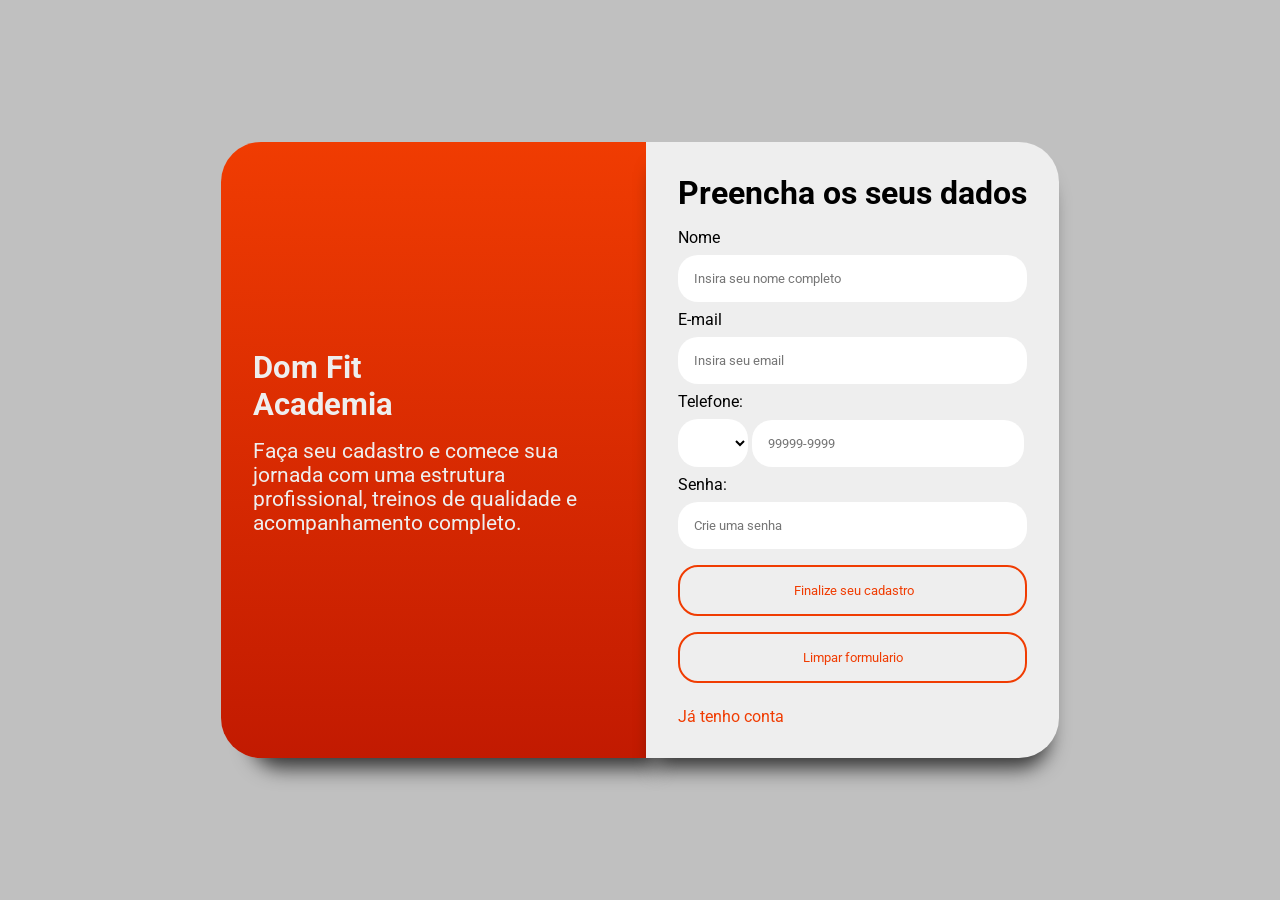
<file: cadastro.html>
<!doctype html>
<html lang="pt-br">
  <head>
    <meta charset="UTF-8" />
    <meta name="viewport" content="width=device-width, initial-scale=1.0" />
    <title>Cadastro | Dom Fit</title>

    <link rel="stylesheet" href="style-login.css" />
  </head>
  <body>
    <div class="layout">
      <aside>
        <h1>
          Dom Fit <br />
          Academia
        </h1>
        <p>
          Faça seu cadastro e comece sua jornada com uma estrutura profissional,
          treinos de qualidade e acompanhamento completo.
        </p>
      </aside>

      <div class="div-form">
        <h2>Preencha os seus dados</h2>
        <form action="">
          
          <div class="div-campo">
            <label for="">Nome</label>
            <input type="text" placeholder="Insira seu nome completo" required/>
          </div>
          
          <div class="div-campo">
            <label for="">E-mail</label>
            <input type="email" placeholder="Insira seu email" required/>
          </div>
      
          <div class="div-campo">
            <label for="">Telefone:</label>
            <div class="div-tel">
              <!-- DDD -->
                <select name="" id="" required>
                  <option value=""></option>
                  <option value="11">11</option>
                  <option value="21">21</option>
                  <option value="51">51</option>
                  <option value="92">92</option>
                  <option value="65">65</option>
                  <option value="79">79</option>
                  <option value="68">68</option>
                  <option value="96">96</option>
                </select>
                <!-- Telefone -->
              <input class="input-number" type="number" placeholder="99999-9999" required/>
            </div>
          </div>
          
          <div class="div-campo">
            <label for="">Senha:</label>
            <input type="password" placeholder="Crie uma senha" required/>
          </div>
          
          <input class="button" onclick="teste" type="submit" value=" Finalize seu cadastro" />
          <input class="button" type="reset" value="Limpar formulario" />
        </form>

        <div class="link">
          <a href="Login.html">
            <p>Já tenho conta</p>
          </a>
        </div>
      </div>
    </div>

    <script src="cadastro.js"></script>
  </body>
</html>
</file>
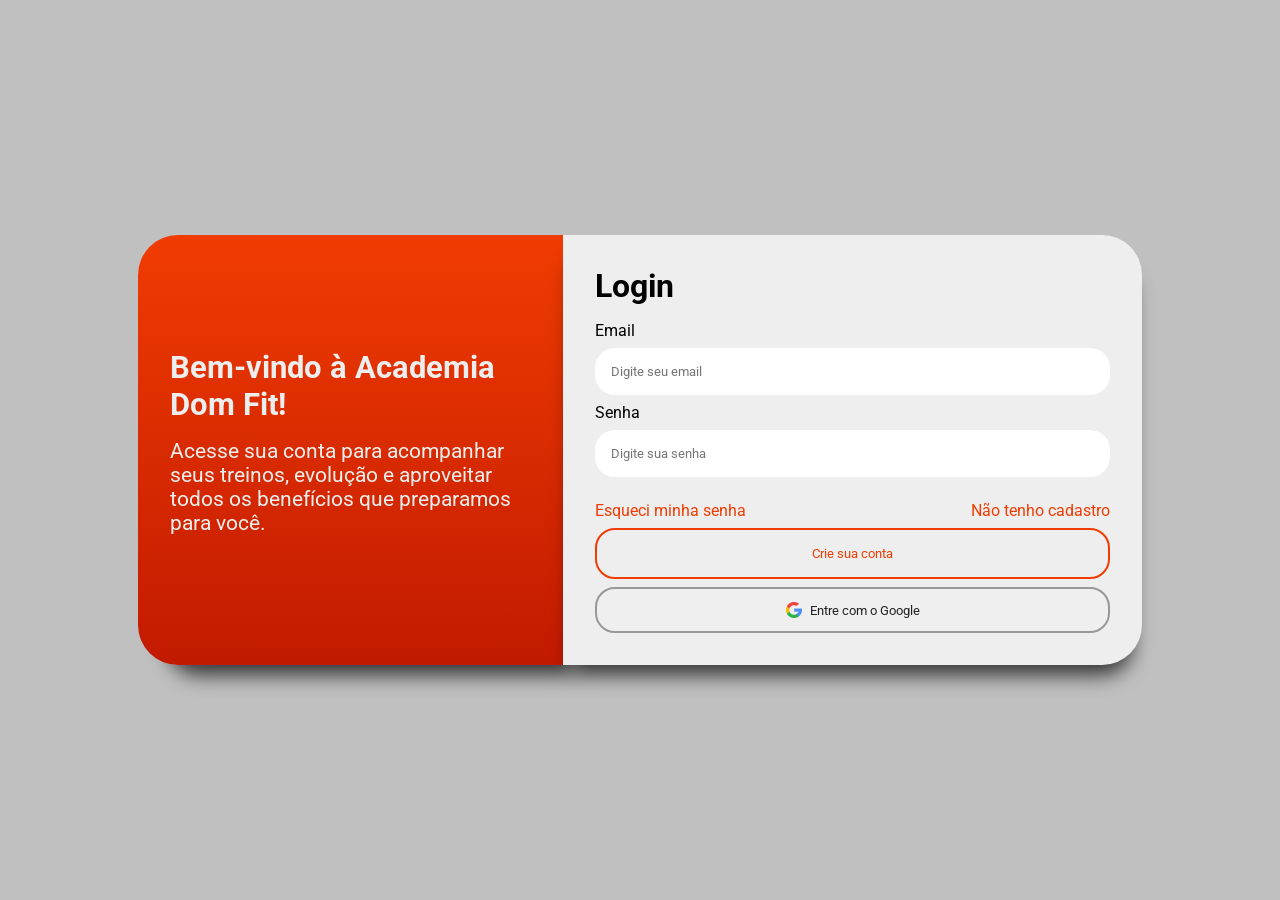
<file: Login.html>
<!DOCTYPE html>
<html lang="pt-br">

<head>
    <meta charset="UTF-8">
    <meta name="viewport" content="width=device-width, initial-scale=1.0">
    <title>Login | Dom Fit</title>
    <link rel="stylesheet" href="style-login.css">
</head>

<body>
    <div class="layout">
        <aside>
            <h2>Bem-vindo à Academia <br> Dom Fit!</h2>
            <p>
                Acesse sua conta para acompanhar seus treinos, evolução e aproveitar todos os benefícios que preparamos
                para você.

        </aside>
        
        <div class="div-form">
            <h2 class="">Login</h2>
            <form action="">
                <label for="Email">Email</label>
                <input type="Email" placeholder="Digite seu email" required>

                <label for="Senha">Senha</label>
                <input type="password" placeholder="Digite sua senha" required>

                <div class="link">
                    <a href="senha.html">
                        Esqueci minha senha
                    </a>

                    <a href="cadastro.html">
                        Não tenho cadastro
                    </a>
                </div>

                <input type="submit" class="button" value="Crie sua conta">
            </form>

            <button class="btn-google">
                <img src="img/logo-google.png" alt="logo-google" class="logo-google">
                Entre com o Google
            </button>
        </div>
    </div>
</body>

</html>
</file>
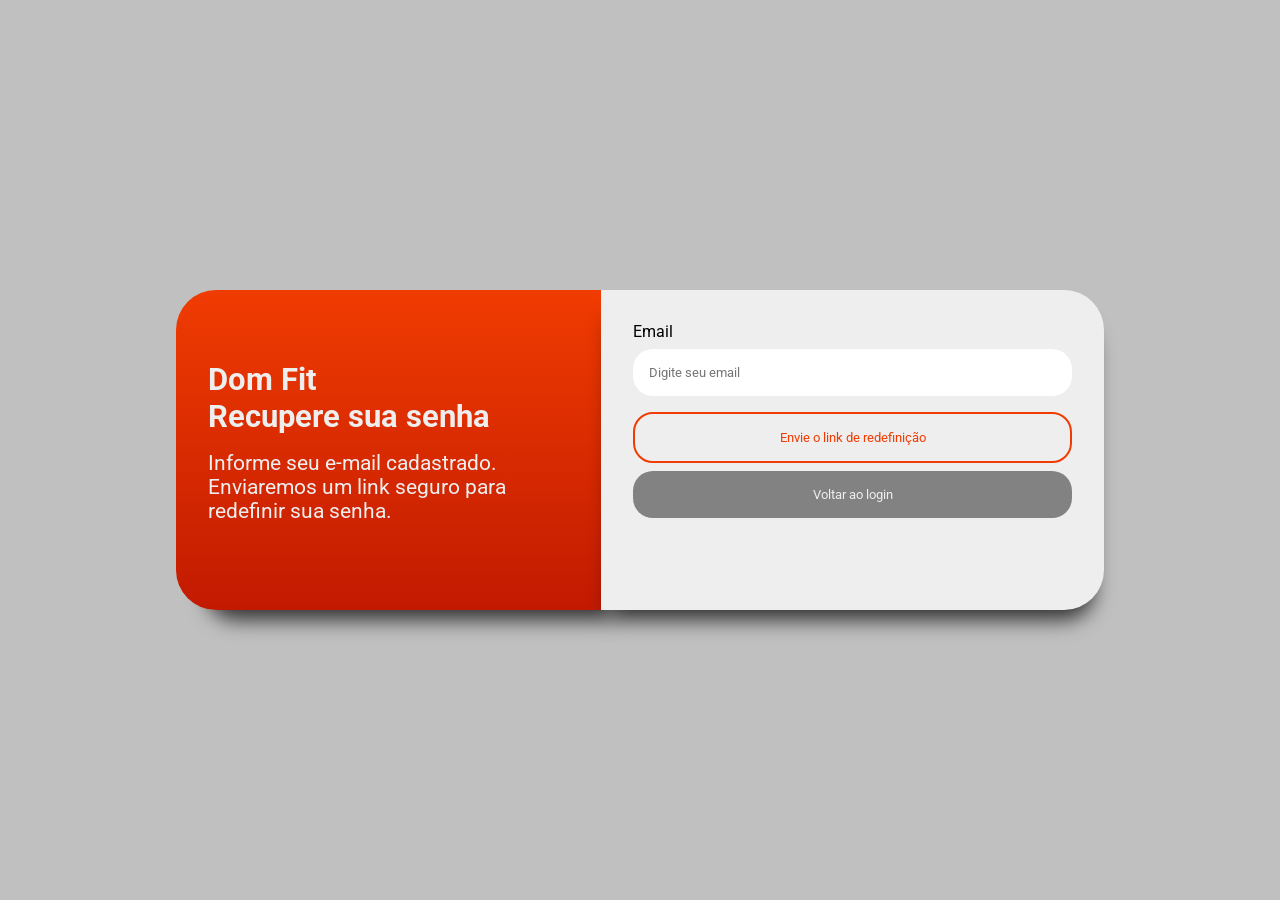
<file: senha.html>
<!doctype html>
<html lang="pt-br">
  <head>
    <meta charset="UTF-8" />
    <meta name="viewport" content="width=device-width, initial-scale=1.0" />
    <title>Recupere sua senha</title>

    <link rel="stylesheet" href="style-login.css" />
  </head>
  <body>
    <div class="layout">
      <aside>
        <h1>
          Dom Fit <br />
          Recupere sua senha
        </h1>
        <p>
          Informe seu e-mail cadastrado. Enviaremos um link seguro para
          redefinir sua senha.
        </p>
      </aside>

      <div class="div-form">
        <form action="">
          <label for="">Email</label>
          <input type="email" required placeholder="Digite seu email" />

          <input
            class="button"
            type="submit"
            value="Envie o link de redefinição"
          />
        </form>
        <div>
          <a href="Login.html">
            <button class="button button2">Voltar ao login</button>
          </a>
        </div>
      </div>
    </div>
  </body>
</html>
</file>
<file: style-login.css>
@import url("https://fonts.googleapis.com/css2?family=Roboto:ital,wght@0,100..900;1,100..900&display=swap");

:root {
  --color1: #1c0113;
  --color2: #6b0103;
  --color3: #a30006;
  --color4: #c21a01;
  --color5: #f03c02;
  --color6: #eee;
}

*{
    margin: 0;
    padding: 0;
    box-sizing: border-box;
    font-family: "Roboto", sans-serif;
}

.layout {
    display: flex;
    justify-content: center;
}

body {
    display: flex;
    align-items: center;
    justify-content: center;
    padding: 2rem;
    margin: 0 auto;
    min-height: 100vh;
    background-color: #c0c0c0;
}

aside {
    width: 35%;
    background: linear-gradient(180deg, var(--color5), var(--color4));
    color: var(--color6);
    padding: 2rem;
    border-radius: 40px 0 0 40px; 
    font-size: 1.3rem;
    display: flex;
    flex-direction: column;
    justify-content: center;
    box-shadow: 20px 20px 20px -10px rgba(0, 0, 0, 0.737);
    min-height: 20rem;
}

aside p {
        margin: 1rem 0;
}

.button {
  background-color: transparent;
  border: 2px solid var(--color5);
  color: var(--color5);
  padding: 1rem;
  border-radius: 20px;
  cursor: pointer;
  transition: 0.3s;
  width: 100%;
}

.button:hover {
  background-color: var(--color5);
  color: var(--color6);
  transform: scale(0.9);
}

.div-form {
    padding: 2rem;
    background-color: #eee;
    border-radius: 0 40px 40px 0;     
    box-shadow: 0 20px 20px -10px rgba(0, 0, 0, 0.737);
    min-height: 20rem;
}

.div-form h2{
    font-size: 2rem;
    margin-bottom: 1rem;
}

.div-campo {
    display: flex;
    flex-direction: column;
}

.div-tel {
    flex-direction: row;
}

input {
    width: 100%;
    border-radius: 20px;
    padding: 1rem;
    margin: 0.5rem auto;
    border: none;
}

.input-number {
    width: 78%;
}

select {
    width: 20%;
    height: 3rem;
    border-radius: 20px;
    padding: 1rem;
    margin: 0.5rem auto;
    border: none;   
    background-color: white;
}

.button2{
    background-color: #828282;
    color: var(--color6);
    border: none;
}

.btn-google{
    padding: 0.8rem;
    display: flex;
    align-items: center;
    justify-content: center;
    gap: 0.5rem;
    width: 100%;
    border: 2px solid #989898;
    color: #222;
    border-radius: 20px;
    cursor: pointer;
    transition: 0.3s;
}

.btn-google:hover {
  transform: scale(0.9);

}


.logo-google{
    width: 1rem;
}

.link {
    display: flex;
    align-items: center;
    justify-content: space-between;
    margin-top: 1rem;   
}

.link a {
    text-decoration: none;
    color: var(--color5);
    transition: 0.3s;
}

.link a:hover {
    text-decoration: underline;
}

@media (max-width: 835px) {
  aside {
    height: 100%;
    width: 100%;
    border-radius: 40px 40px 0px 0px;
    box-shadow: none;
  }

  .layout {
    flex-direction: column;
  }

  .div-form {
    
    border-radius: 0px 0px 40px 40px; 
}

}
</file>
